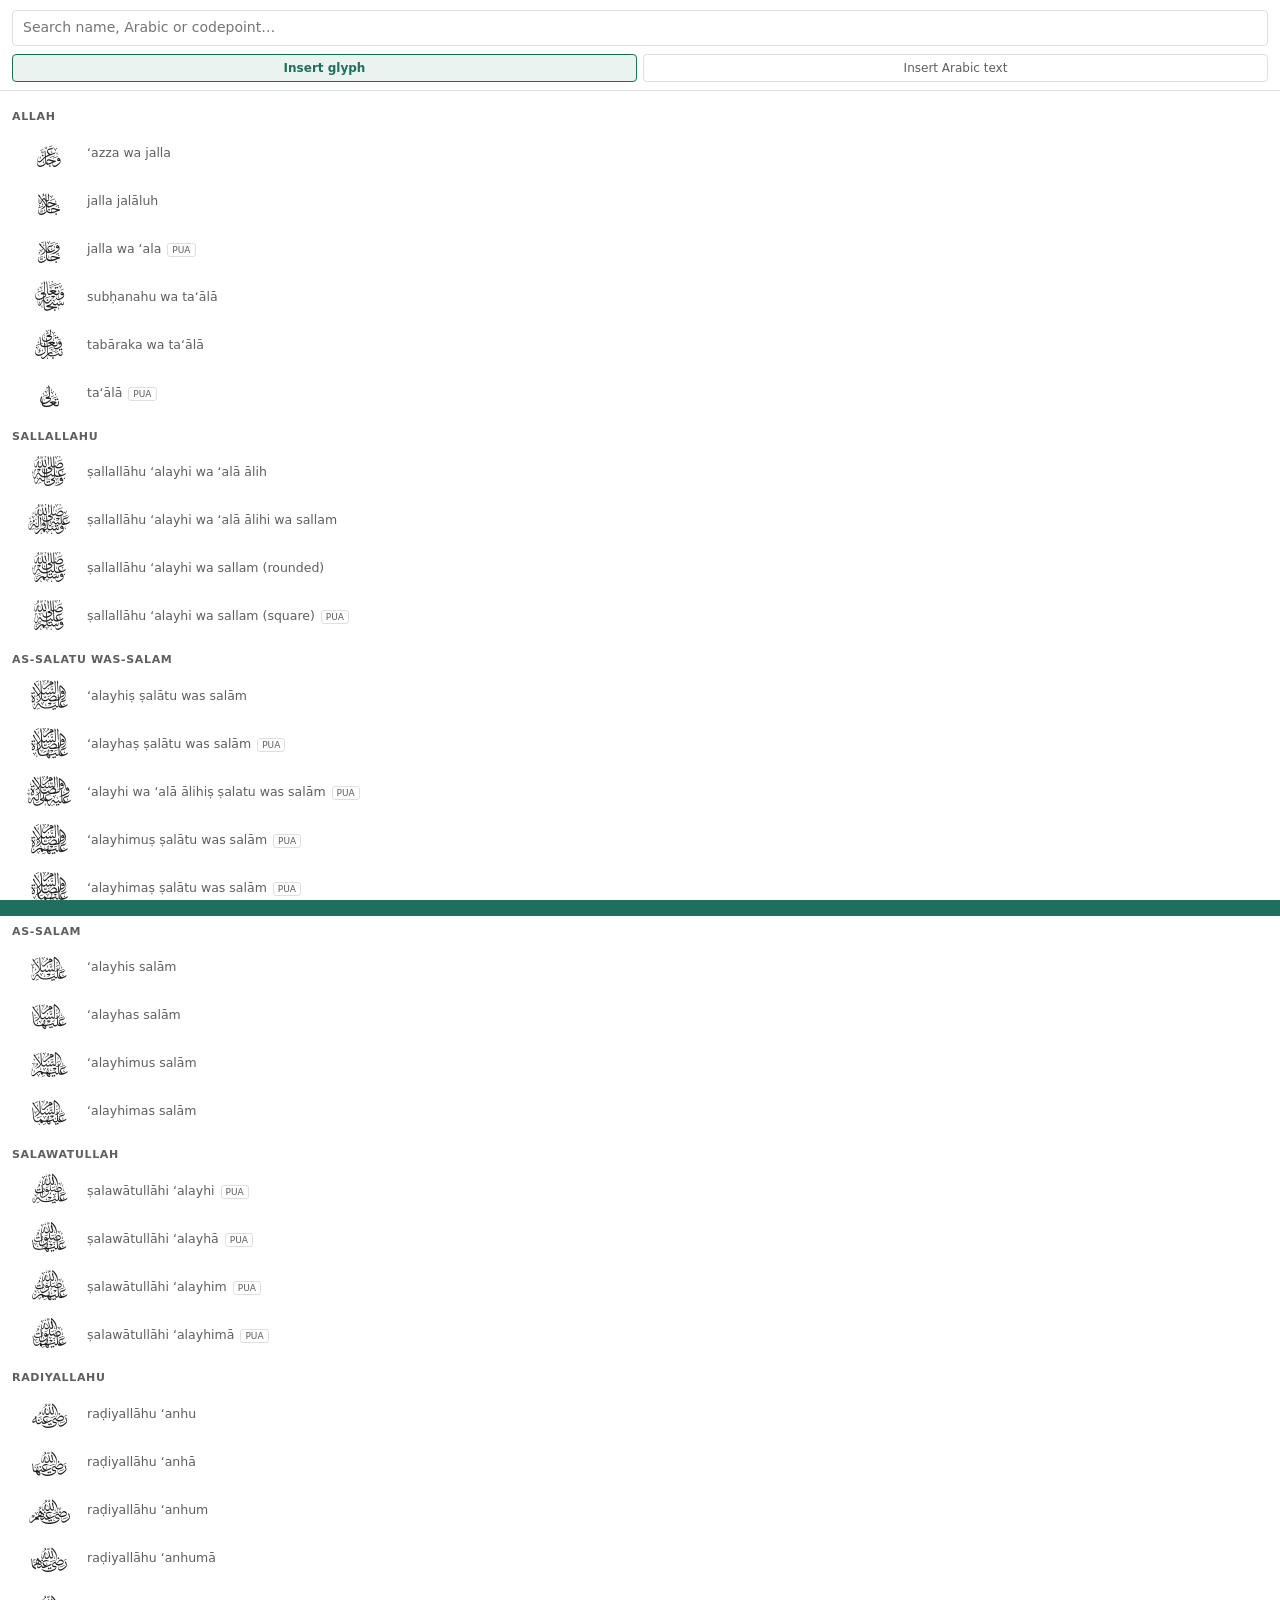
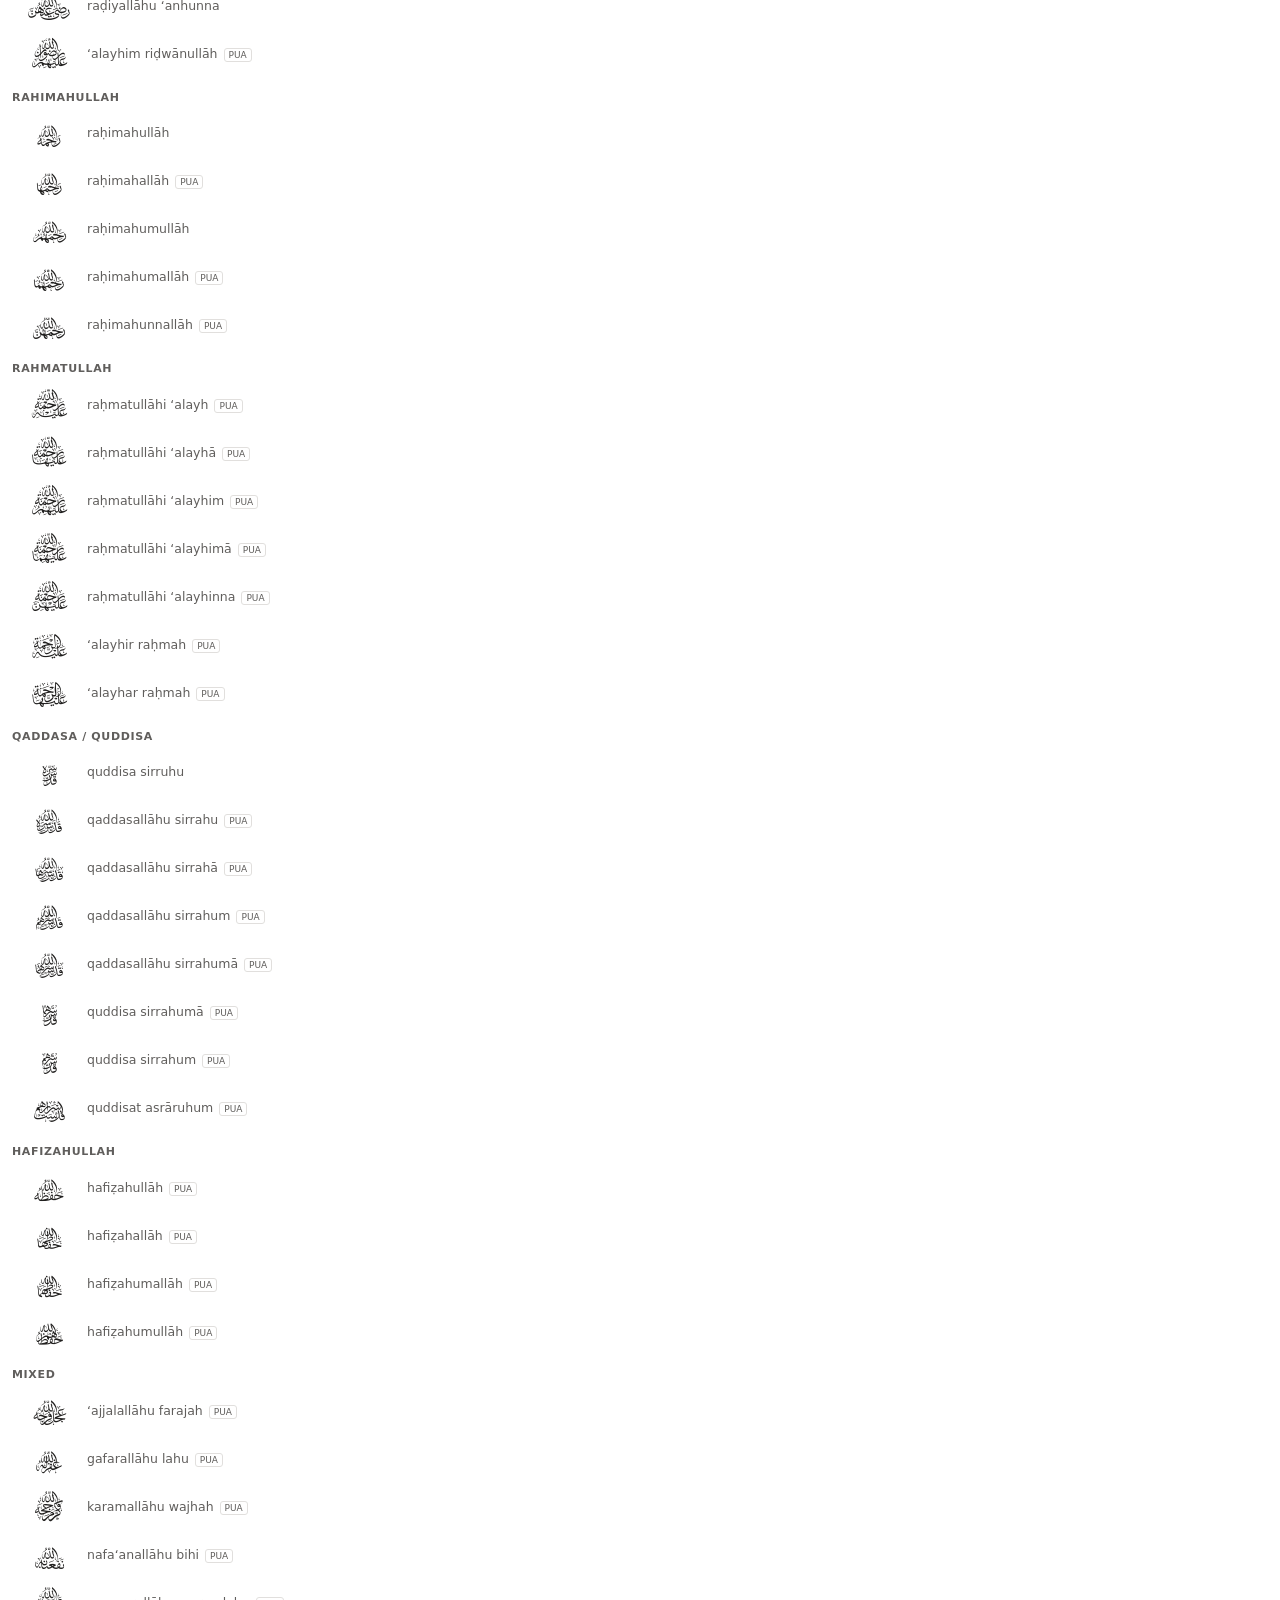
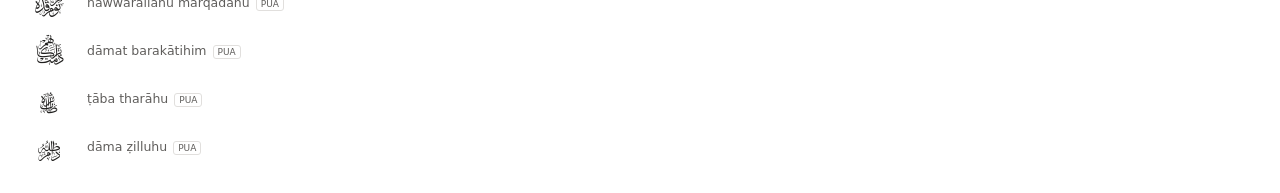
<file: docs/addin/taskpane.html>
<!doctype html>
<html lang="en"><head><meta charset="utf-8">
<meta name="viewport" content="width=device-width, initial-scale=1">
<title>Arabic Honorifics</title>
<script src="https://appsforoffice.microsoft.com/lib/1/hosted/office.js"></script>
<style>
@font-face { font-family:"AHC"; src:url([data-uri]) format("woff2"); }

:root { --bg:#fff; --fg:#201f1e; --dim:#605e5c; --line:#e1dfdd; --acc:#1f6f5c;
        --accbg:#eaf3f0; color-scheme:light dark; }
@media (prefers-color-scheme:dark) {
  :root { --bg:#1b1a19; --fg:#f3f2f1; --dim:#a19f9d; --line:#3b3a39;
          --acc:#6ec5ad; --accbg:#12312a; } }
* { box-sizing:border-box }
body { margin:0; background:var(--bg); color:var(--fg);
  font:14px/1.4 "Segoe UI",system-ui,sans-serif; }
header { position:sticky; top:0; background:var(--bg); padding:10px 12px 8px;
  border-bottom:1px solid var(--line); z-index:2; }
#q { width:100%; padding:7px 10px; border:1px solid var(--line); border-radius:4px;
  background:var(--bg); color:var(--fg); font:inherit; }
.mode { display:flex; gap:6px; margin-top:8px; }
.mode button { flex:1; font:inherit; font-size:12px; padding:5px; cursor:pointer;
  border:1px solid var(--line); background:transparent; color:var(--dim);
  border-radius:4px; }
.mode button[aria-pressed=true] { background:var(--accbg); color:var(--acc);
  border-color:var(--acc); font-weight:600; }
main { padding:4px 12px 24px; }
h2 { font-size:11px; text-transform:uppercase; letter-spacing:.06em;
  color:var(--dim); margin:14px 0 6px; }
.row { display:grid; gap:4px; }
.it { display:flex; align-items:center; gap:10px; width:100%; cursor:pointer;
  padding:6px 8px; border:1px solid transparent; border-radius:4px;
  background:transparent; color:var(--fg); font:inherit; text-align:left; }
.it:hover { background:var(--accbg); border-color:var(--acc); }
.gl { font-family:"AHC"; font-size:30px; line-height:1; flex:none; width:56px;
  text-align:center; }
.tl { font-size:12.5px; color:var(--dim); }
.pua { font-style:normal; font-size:9px; margin-left:6px; padding:1px 4px;
  border:1px solid var(--line); border-radius:3px; }
.hidden { display:none }
#msg { position:fixed; left:0; right:0; bottom:0; padding:8px 12px; font-size:12px;
  background:var(--acc); color:#fff; transform:translateY(100%); transition:.15s; }
#msg.on { transform:none }
</style></head><body>

<header>
  <input id="q" type="search" placeholder="Search name, Arabic or codepoint&hellip;" autocomplete="off">
  <div class="mode">
    <button id="m-glyph" aria-pressed="true">Insert glyph</button>
    <button id="m-text" aria-pressed="false">Insert Arabic text</button>
  </div>
</header>

<main><section class="grp" data-g="alh"><h2>Allah</h2><div class="row"><button class="it" data-cp="FDFF" data-ar="عزَّ وجلَّ" data-s="alh-azza-wa-jalla ‘azza wa jalla عزَّ وجلَّ fdff" title="‘azza wa jalla"><span class="gl">﷿</span><span class="tl">‘azza wa jalla</span></button><button class="it" data-cp="FDFB" data-ar="جلَّ جلاله" data-s="alh-jalla-jalaluh jalla jalāluh جلَّ جلاله fdfb" title="jalla jalāluh"><span class="gl">ﷻ</span><span class="tl">jalla jalāluh</span></button><button class="it" data-cp="E902" data-ar="جلَّ وعلا" data-s="alh-jalla-wa-ala jalla wa ‘ala جلَّ وعلا e902" title="jalla wa ‘ala"><span class="gl"></span><span class="tl">jalla wa ‘ala<i class="pua" title="Private Use Area">PUA</i></span></button><button class="it" data-cp="FDFE" data-ar="سبحانه وتعالى" data-s="alh-subhanahu-wa-taala subḥanahu wa ta‘ālā سبحانه وتعالى fdfe" title="subḥanahu wa ta‘ālā"><span class="gl">﷾</span><span class="tl">subḥanahu wa ta‘ālā</span></button><button class="it" data-cp="FD4E" data-ar="تبارك وتعالى" data-s="alh-tabaraka-wa-taala tabāraka wa ta‘ālā تبارك وتعالى fd4e" title="tabāraka wa ta‘ālā"><span class="gl">﵎</span><span class="tl">tabāraka wa ta‘ālā</span></button><button class="it" data-cp="E905" data-ar="تعالى" data-s="alh-taala ta‘ālā تعالى e905" title="ta‘ālā"><span class="gl"></span><span class="tl">ta‘ālā<i class="pua" title="Private Use Area">PUA</i></span></button></div></section><section class="grp" data-g="sal"><h2>Sallallahu</h2><div class="row"><button class="it" data-cp="FD46" data-ar="صلى الله عليه وعلى آله" data-s="sal-sallallahu-alayhi-wa-ala-alih ṣallallāhu ‘alayhi wa ‘alā ālih صلى الله عليه وعلى آله fd46" title="ṣallallāhu ‘alayhi wa ‘alā ālih"><span class="gl">﵆</span><span class="tl">ṣallallāhu ‘alayhi wa ‘alā ālih</span></button><button class="it" data-cp="FD4C" data-ar="صلى الله عليه وعلى آله وسلم" data-s="sal-sallallahu-alayhi-wa-ala-alihi-wa-sallam ṣallallāhu ‘alayhi wa ‘alā ālihi wa sallam صلى الله عليه وعلى آله وسلم fd4c" title="ṣallallāhu ‘alayhi wa ‘alā ālihi wa sallam"><span class="gl">﵌</span><span class="tl">ṣallallāhu ‘alayhi wa ‘alā ālihi wa sallam</span></button><button class="it" data-cp="FDFA" data-ar="صلى الله عليه وسلم" data-s="sal-sallallahu-alayhi-wa-sallam-rounded ṣallallāhu ‘alayhi wa sallam (rounded) صلى الله عليه وسلم fdfa" title="ṣallallāhu ‘alayhi wa sallam (rounded)"><span class="gl">ﷺ</span><span class="tl">ṣallallāhu ‘alayhi wa sallam (rounded)</span></button><button class="it" data-cp="E909" data-ar="صلى الله عليه وسلم" data-s="sal-sallallahu-alayhi-wa-sallam-square ṣallallāhu ‘alayhi wa sallam (square) صلى الله عليه وسلم e909" title="ṣallallāhu ‘alayhi wa sallam (square)"><span class="gl"></span><span class="tl">ṣallallāhu ‘alayhi wa sallam (square)<i class="pua" title="Private Use Area">PUA</i></span></button></div></section><section class="grp" data-g="slt"><h2>As-Salatu was-Salam</h2><div class="row"><button class="it" data-cp="FD4A" data-ar="عليه الصلاة والسلام" data-s="slt-alayhi-assalatu-was-salam ‘alayhiṣ ṣalātu was salām عليه الصلاة والسلام fd4a" title="‘alayhiṣ ṣalātu was salām"><span class="gl">﵊</span><span class="tl">‘alayhiṣ ṣalātu was salām</span></button><button class="it" data-cp="E90B" data-ar="عليها الصلاة والسلام" data-s="slt-alayha-assalatu-was-salam ‘alayhaṣ ṣalātu was salām عليها الصلاة والسلام e90b" title="‘alayhaṣ ṣalātu was salām"><span class="gl"></span><span class="tl">‘alayhaṣ ṣalātu was salām<i class="pua" title="Private Use Area">PUA</i></span></button><button class="it" data-cp="E90C" data-ar="عليه وعلى آله الصلاة والسلام" data-s="slt-alayhi-wa-ala-alihi-assalatu-was-salam ‘alayhi wa ‘alā ālihiṣ ṣalatu was salām عليه وعلى آله الصلاة والسلام e90c" title="‘alayhi wa ‘alā ālihiṣ ṣalatu was salām"><span class="gl"></span><span class="tl">‘alayhi wa ‘alā ālihiṣ ṣalatu was salām<i class="pua" title="Private Use Area">PUA</i></span></button><button class="it" data-cp="E90D" data-ar="عليهم الصلاة والسلام" data-s="slt-alayhim-assalatu-was-salam ‘alayhimuṣ ṣalātu was salām عليهم الصلاة والسلام e90d" title="‘alayhimuṣ ṣalātu was salām"><span class="gl"></span><span class="tl">‘alayhimuṣ ṣalātu was salām<i class="pua" title="Private Use Area">PUA</i></span></button><button class="it" data-cp="E90E" data-ar="عليهما الصلاة والسلام" data-s="slt-alayhima-assalatu-was-salam ‘alayhimaṣ ṣalātu was salām عليهما الصلاة والسلام e90e" title="‘alayhimaṣ ṣalātu was salām"><span class="gl"></span><span class="tl">‘alayhimaṣ ṣalātu was salām<i class="pua" title="Private Use Area">PUA</i></span></button></div></section><section class="grp" data-g="slm"><h2>As-Salam</h2><div class="row"><button class="it" data-cp="FD47" data-ar="عليه السلام" data-s="slm-alayhi-assalam ‘alayhis salām عليه السلام fd47" title="‘alayhis salām"><span class="gl">﵇</span><span class="tl">‘alayhis salām</span></button><button class="it" data-cp="FD4D" data-ar="عليها السلام" data-s="slm-alayha-assalam ‘alayhas salām عليها السلام fd4d" title="‘alayhas salām"><span class="gl">﵍</span><span class="tl">‘alayhas salām</span></button><button class="it" data-cp="FD48" data-ar="عليهم السلام" data-s="slm-alayhim-assalam ‘alayhimus salām عليهم السلام fd48" title="‘alayhimus salām"><span class="gl">﵈</span><span class="tl">‘alayhimus salām</span></button><button class="it" data-cp="FD49" data-ar="عليهما السلام" data-s="slm-alayhima-assalam ‘alayhimas salām عليهما السلام fd49" title="‘alayhimas salām"><span class="gl">﵉</span><span class="tl">‘alayhimas salām</span></button></div></section><section class="grp" data-g="slw"><h2>Salawatullah</h2><div class="row"><button class="it" data-cp="E913" data-ar="صلوات الله عليه" data-s="slw-salawatullah-alayhi ṣalawātullāhi ‘alayhi صلوات الله عليه e913" title="ṣalawātullāhi ‘alayhi"><span class="gl"></span><span class="tl">ṣalawātullāhi ‘alayhi<i class="pua" title="Private Use Area">PUA</i></span></button><button class="it" data-cp="E914" data-ar="صلوات الله عليها" data-s="slw-salawatullah-alayha ṣalawātullāhi ‘alayhā صلوات الله عليها e914" title="ṣalawātullāhi ‘alayhā"><span class="gl"></span><span class="tl">ṣalawātullāhi ‘alayhā<i class="pua" title="Private Use Area">PUA</i></span></button><button class="it" data-cp="E915" data-ar="صلوات الله عليهم" data-s="slw-salawatullah-alayhim ṣalawātullāhi ‘alayhim صلوات الله عليهم e915" title="ṣalawātullāhi ‘alayhim"><span class="gl"></span><span class="tl">ṣalawātullāhi ‘alayhim<i class="pua" title="Private Use Area">PUA</i></span></button><button class="it" data-cp="E916" data-ar="صلوات الله عليهما" data-s="slw-salawatullah-alayhima ṣalawātullāhi ‘alayhimā صلوات الله عليهما e916" title="ṣalawātullāhi ‘alayhimā"><span class="gl"></span><span class="tl">ṣalawātullāhi ‘alayhimā<i class="pua" title="Private Use Area">PUA</i></span></button></div></section><section class="grp" data-g="rad"><h2>Radiyallahu</h2><div class="row"><button class="it" data-cp="FD41" data-ar="رضي الله عنه" data-s="rad-radiyallahu-anhu raḍiyallāhu ‘anhu رضي الله عنه fd41" title="raḍiyallāhu ‘anhu"><span class="gl">﵁</span><span class="tl">raḍiyallāhu ‘anhu</span></button><button class="it" data-cp="FD42" data-ar="رضي الله عنها" data-s="rad-radiyallahu-anha raḍiyallāhu ‘anhā رضي الله عنها fd42" title="raḍiyallāhu ‘anhā"><span class="gl">﵂</span><span class="tl">raḍiyallāhu ‘anhā</span></button><button class="it" data-cp="FD43" data-ar="رضي الله عنهم" data-s="rad-radiyallahu-anhum raḍiyallāhu ‘anhum رضي الله عنهم fd43" title="raḍiyallāhu ‘anhum"><span class="gl">﵃</span><span class="tl">raḍiyallāhu ‘anhum</span></button><button class="it" data-cp="FD44" data-ar="رضي الله عنهما" data-s="rad-radiyallahu-anhuma raḍiyallāhu ‘anhumā رضي الله عنهما fd44" title="raḍiyallāhu ‘anhumā"><span class="gl">﵄</span><span class="tl">raḍiyallāhu ‘anhumā</span></button><button class="it" data-cp="FD45" data-ar="رضي الله عنهن" data-s="rad-radiyallahu-anhunna raḍiyallāhu ‘anhunna رضي الله عنهن fd45" title="raḍiyallāhu ‘anhunna"><span class="gl">﵅</span><span class="tl">raḍiyallāhu ‘anhunna</span></button><button class="it" data-cp="E91C" data-ar="عليهم رضوان الله" data-s="rad-alayhim-ridhwanullah ‘alayhim riḍwānullāh عليهم رضوان الله e91c" title="‘alayhim riḍwānullāh"><span class="gl"></span><span class="tl">‘alayhim riḍwānullāh<i class="pua" title="Private Use Area">PUA</i></span></button></div></section><section class="grp" data-g="rhm"><h2>Rahimahullah</h2><div class="row"><button class="it" data-cp="FD40" data-ar="رحمه الله" data-s="rhm-rahimahu-allah raḥimahullāh رحمه الله fd40" title="raḥimahullāh"><span class="gl">﵀</span><span class="tl">raḥimahullāh</span></button><button class="it" data-cp="E91E" data-ar="رحمها الله" data-s="rhm-rahimaha-allah raḥimahallāh رحمها الله e91e" title="raḥimahallāh"><span class="gl"></span><span class="tl">raḥimahallāh<i class="pua" title="Private Use Area">PUA</i></span></button><button class="it" data-cp="FD4F" data-ar="رحمهم الله" data-s="rhm-rahimahum-allah raḥimahumullāh رحمهم الله fd4f" title="raḥimahumullāh"><span class="gl">﵏</span><span class="tl">raḥimahumullāh</span></button><button class="it" data-cp="E920" data-ar="رحمهما الله" data-s="rhm-rahimahuma-allah raḥimahumallāh رحمهما الله e920" title="raḥimahumallāh"><span class="gl"></span><span class="tl">raḥimahumallāh<i class="pua" title="Private Use Area">PUA</i></span></button><button class="it" data-cp="E921" data-ar="رحمهن الله" data-s="rhm-rahimahunna-allah raḥimahunnallāh رحمهن الله e921" title="raḥimahunnallāh"><span class="gl"></span><span class="tl">raḥimahunnallāh<i class="pua" title="Private Use Area">PUA</i></span></button></div></section><section class="grp" data-g="rmt"><h2>Rahmatullah</h2><div class="row"><button class="it" data-cp="E922" data-ar="رحمة الله عليه" data-s="rmt-rahmatullah-alayhi raḥmatullāhi ‘alayh رحمة الله عليه e922" title="raḥmatullāhi ‘alayh"><span class="gl"></span><span class="tl">raḥmatullāhi ‘alayh<i class="pua" title="Private Use Area">PUA</i></span></button><button class="it" data-cp="E923" data-ar="رحمة الله عليها" data-s="rmt-rahmatullah-alayha raḥmatullāhi ‘alayhā رحمة الله عليها e923" title="raḥmatullāhi ‘alayhā"><span class="gl"></span><span class="tl">raḥmatullāhi ‘alayhā<i class="pua" title="Private Use Area">PUA</i></span></button><button class="it" data-cp="E924" data-ar="رحمة الله عليهم" data-s="rmt-rahmatullah-alayhim raḥmatullāhi ‘alayhim رحمة الله عليهم e924" title="raḥmatullāhi ‘alayhim"><span class="gl"></span><span class="tl">raḥmatullāhi ‘alayhim<i class="pua" title="Private Use Area">PUA</i></span></button><button class="it" data-cp="E925" data-ar="رحمة الله عليهما" data-s="rmt-rahmatullah-alayhima raḥmatullāhi ‘alayhimā رحمة الله عليهما e925" title="raḥmatullāhi ‘alayhimā"><span class="gl"></span><span class="tl">raḥmatullāhi ‘alayhimā<i class="pua" title="Private Use Area">PUA</i></span></button><button class="it" data-cp="E926" data-ar="رحمة الله عليهن" data-s="rmt-rahmatullah-alayhinna raḥmatullāhi ‘alayhinna رحمة الله عليهن e926" title="raḥmatullāhi ‘alayhinna"><span class="gl"></span><span class="tl">raḥmatullāhi ‘alayhinna<i class="pua" title="Private Use Area">PUA</i></span></button><button class="it" data-cp="E927" data-ar="عليه الرحمة" data-s="rmt-alayhir-rahmah ‘alayhir raḥmah عليه الرحمة e927" title="‘alayhir raḥmah"><span class="gl"></span><span class="tl">‘alayhir raḥmah<i class="pua" title="Private Use Area">PUA</i></span></button><button class="it" data-cp="E928" data-ar="عليها الرحمة" data-s="rmt-alayhar-rahmah ‘alayhar raḥmah عليها الرحمة e928" title="‘alayhar raḥmah"><span class="gl"></span><span class="tl">‘alayhar raḥmah<i class="pua" title="Private Use Area">PUA</i></span></button></div></section><section class="grp" data-g="qds"><h2>Qaddasa / Quddisa</h2><div class="row"><button class="it" data-cp="FD4B" data-ar="قدس سره" data-s="qds-quddisa-sirrahu quddisa sirruhu قدس سره fd4b" title="quddisa sirruhu"><span class="gl">﵋</span><span class="tl">quddisa sirruhu</span></button><button class="it" data-cp="E92A" data-ar="قدس الله سره" data-s="qds-qaddasallahu-sirrahu qaddasallāhu sirrahu قدس الله سره e92a" title="qaddasallāhu sirrahu"><span class="gl"></span><span class="tl">qaddasallāhu sirrahu<i class="pua" title="Private Use Area">PUA</i></span></button><button class="it" data-cp="E92B" data-ar="قدس الله سرها" data-s="qds-qaddasallahu-sirraha qaddasallāhu sirrahā قدس الله سرها e92b" title="qaddasallāhu sirrahā"><span class="gl"></span><span class="tl">qaddasallāhu sirrahā<i class="pua" title="Private Use Area">PUA</i></span></button><button class="it" data-cp="E92C" data-ar="قدس الله سرهم" data-s="qds-qaddasallahu-sirrahum qaddasallāhu sirrahum قدس الله سرهم e92c" title="qaddasallāhu sirrahum"><span class="gl"></span><span class="tl">qaddasallāhu sirrahum<i class="pua" title="Private Use Area">PUA</i></span></button><button class="it" data-cp="E92D" data-ar="قدس الله سرهما" data-s="qds-qaddasallahu-sirrahuma qaddasallāhu sirrahumā قدس الله سرهما e92d" title="qaddasallāhu sirrahumā"><span class="gl"></span><span class="tl">qaddasallāhu sirrahumā<i class="pua" title="Private Use Area">PUA</i></span></button><button class="it" data-cp="E92E" data-ar="قدس سرهما" data-s="qds-quddisa-sirrahuma quddisa sirrahumā قدس سرهما e92e" title="quddisa sirrahumā"><span class="gl"></span><span class="tl">quddisa sirrahumā<i class="pua" title="Private Use Area">PUA</i></span></button><button class="it" data-cp="E92F" data-ar="قدس سرهم" data-s="qds-quddisa-sirrahum quddisa sirrahum قدس سرهم e92f" title="quddisa sirrahum"><span class="gl"></span><span class="tl">quddisa sirrahum<i class="pua" title="Private Use Area">PUA</i></span></button><button class="it" data-cp="E930" data-ar="قدست أسرارهم" data-s="qds-quddisat-asrarahum quddisat asrāruhum قدست أسرارهم e930" title="quddisat asrāruhum"><span class="gl"></span><span class="tl">quddisat asrāruhum<i class="pua" title="Private Use Area">PUA</i></span></button></div></section><section class="grp" data-g="hfz"><h2>Hafizahullah</h2><div class="row"><button class="it" data-cp="E931" data-ar="حفظه الله" data-s="hfz-hafizahu-allah hafiẓahullāh حفظه الله e931" title="hafiẓahullāh"><span class="gl"></span><span class="tl">hafiẓahullāh<i class="pua" title="Private Use Area">PUA</i></span></button><button class="it" data-cp="E932" data-ar="حفظها الله" data-s="hfz-hafizaha-allah hafiẓahallāh حفظها الله e932" title="hafiẓahallāh"><span class="gl"></span><span class="tl">hafiẓahallāh<i class="pua" title="Private Use Area">PUA</i></span></button><button class="it" data-cp="E933" data-ar="حفظهما الله" data-s="hfz-hafizahumallah hafiẓahumallāh حفظهما الله e933" title="hafiẓahumallāh"><span class="gl"></span><span class="tl">hafiẓahumallāh<i class="pua" title="Private Use Area">PUA</i></span></button><button class="it" data-cp="E934" data-ar="حفظهم الله" data-s="hfz-hafizahumullah hafiẓahumullāh حفظهم الله e934" title="hafiẓahumullāh"><span class="gl"></span><span class="tl">hafiẓahumullāh<i class="pua" title="Private Use Area">PUA</i></span></button></div></section><section class="grp" data-g="mix"><h2>Mixed</h2><div class="row"><button class="it" data-cp="E935" data-ar="عجّل الله فرجه" data-s="mix-ajjalallahu-farajah ‘ajjalallāhu farajah عجّل الله فرجه e935" title="‘ajjalallāhu farajah"><span class="gl"></span><span class="tl">‘ajjalallāhu farajah<i class="pua" title="Private Use Area">PUA</i></span></button><button class="it" data-cp="E936" data-ar="غفر الله له" data-s="mix-gafarallahu gafarallāhu lahu غفر الله له e936" title="gafarallāhu lahu"><span class="gl"></span><span class="tl">gafarallāhu lahu<i class="pua" title="Private Use Area">PUA</i></span></button><button class="it" data-cp="E937" data-ar="كرم الله وجهه" data-s="mix-karamallahu-wajhah karamallāhu wajhah كرم الله وجهه e937" title="karamallāhu wajhah"><span class="gl"></span><span class="tl">karamallāhu wajhah<i class="pua" title="Private Use Area">PUA</i></span></button><button class="it" data-cp="E938" data-ar="نفعنا الله به" data-s="mix-nafaanallahu-bihi nafa‘anallāhu bihi نفعنا الله به e938" title="nafa‘anallāhu bihi"><span class="gl"></span><span class="tl">nafa‘anallāhu bihi<i class="pua" title="Private Use Area">PUA</i></span></button><button class="it" data-cp="E939" data-ar="نوّر الله مرقده" data-s="mix-nawwarallahu-marqadahu nawwarallāhu marqadahu نوّر الله مرقده e939" title="nawwarallāhu marqadahu"><span class="gl"></span><span class="tl">nawwarallāhu marqadahu<i class="pua" title="Private Use Area">PUA</i></span></button><button class="it" data-cp="E93A" data-ar="دامت بركاتهم" data-s="mix-damat-barakatihim dāmat barakātihim دامت بركاتهم e93a" title="dāmat barakātihim"><span class="gl"></span><span class="tl">dāmat barakātihim<i class="pua" title="Private Use Area">PUA</i></span></button><button class="it" data-cp="E93B" data-ar="طاب ثراه" data-s="mix-thaba-tsarahu ṭāba tharāhu طاب ثراه e93b" title="ṭāba tharāhu"><span class="gl"></span><span class="tl">ṭāba tharāhu<i class="pua" title="Private Use Area">PUA</i></span></button><button class="it" data-cp="E93C" data-ar="دام ظله" data-s="mix-dama-zhilluhu dāma ẓilluhu دام ظله e93c" title="dāma ẓilluhu"><span class="gl"></span><span class="tl">dāma ẓilluhu<i class="pua" title="Private Use Area">PUA</i></span></button></div></section></main>
<div id="msg"></div>

<script>
var FONT = "Arabic Honorifics Complete";
var insertText = false;

// Word chooses between its Latin and its complex-script font by the Unicode
// script of each character, so both slots are set here. Setting only one is
// exactly what makes a Private Use Area glyph come out as an empty box.
function ooxml(entity) {
  return '<pkg:package xmlns:pkg="http://schemas.microsoft.com/office/2006/xmlPackage">'
    + '<pkg:part pkg:name="/_rels/.rels" pkg:contentType="application/vnd.openxmlformats-package.relationships+xml">'
    + '<pkg:xmlData><Relationships xmlns="http://schemas.openxmlformats.org/package/2006/relationships">'
    + '<Relationship Id="rId1" Type="http://schemas.openxmlformats.org/officeDocument/2006/relationships/officeDocument" Target="word/document.xml"/>'
    + '</Relationships></pkg:xmlData></pkg:part>'
    + '<pkg:part pkg:name="/word/document.xml" pkg:contentType="application/vnd.openxmlformats-officedocument.wordprocessingml.document.main+xml">'
    + '<pkg:xmlData><w:document xmlns:w="http://schemas.openxmlformats.org/wordprocessingml/2006/main">'
    + '<w:body><w:p><w:r><w:rPr><w:rFonts w:ascii="' + FONT + '" w:hAnsi="' + FONT
    + '" w:cs="' + FONT + '"/></w:rPr><w:t xml:space="preserve">' + entity
    + '</w:t></w:r></w:p></w:body></w:document></pkg:xmlData></pkg:part></pkg:package>';
}

function toast(text, bad) {
  var m = document.getElementById('msg');
  m.textContent = text;
  m.style.background = bad ? '#a4262c' : '';
  m.classList.add('on');
  clearTimeout(m._t);
  m._t = setTimeout(function () { m.classList.remove('on'); }, 1600);
}

function insert(btn) {
  var cp = btn.dataset.cp;
  var ch = String.fromCodePoint(parseInt(cp, 16));
  Word.run(function (ctx) {
    var r = ctx.document.getSelection();
    if (insertText) {
      r.insertText(btn.dataset.ar, Word.InsertLocation.replace);
    } else {
      r.insertOoxml(ooxml('&#x' + cp + ';'), Word.InsertLocation.replace);
    }
    return ctx.sync();
  }).then(function () {
    toast(insertText ? 'Inserted Arabic text' : 'Inserted ' + ch + '  (U+' + cp + ')');
  }).catch(function (e) {
    toast('Could not insert: ' + e.message, true);
  });
}

if ('serviceWorker' in navigator) {
  navigator.serviceWorker.register('sw.js').catch(function () {
    /* no offline cache; the pane still works online */
  });
}

Office.onReady(function () {
  var items = document.querySelectorAll('.it');
  for (var i = 0; i < items.length; i++) {
    (function (b) { b.addEventListener('click', function () { insert(b); }); })(items[i]);
  }
  var q = document.getElementById('q');
  q.addEventListener('input', function () {
    var t = q.value.trim().toLowerCase();
    var groups = document.querySelectorAll('.grp');
    for (var i = 0; i < groups.length; i++) {
      var shown = 0;
      var btns = groups[i].querySelectorAll('.it');
      for (var j = 0; j < btns.length; j++) {
        var hit = !t || btns[j].dataset.s.indexOf(t) >= 0;
        btns[j].classList.toggle('hidden', !hit);
        if (hit) shown++;
      }
      groups[i].classList.toggle('hidden', shown === 0);
    }
  });
  var g = document.getElementById('m-glyph');
  var x = document.getElementById('m-text');
  function mode(useText) {
    insertText = useText;
    g.setAttribute('aria-pressed', String(!useText));
    x.setAttribute('aria-pressed', String(useText));
  }
  g.addEventListener('click', function () { mode(false); });
  x.addEventListener('click', function () { mode(true); });
});
</script></body></html>
</file>
